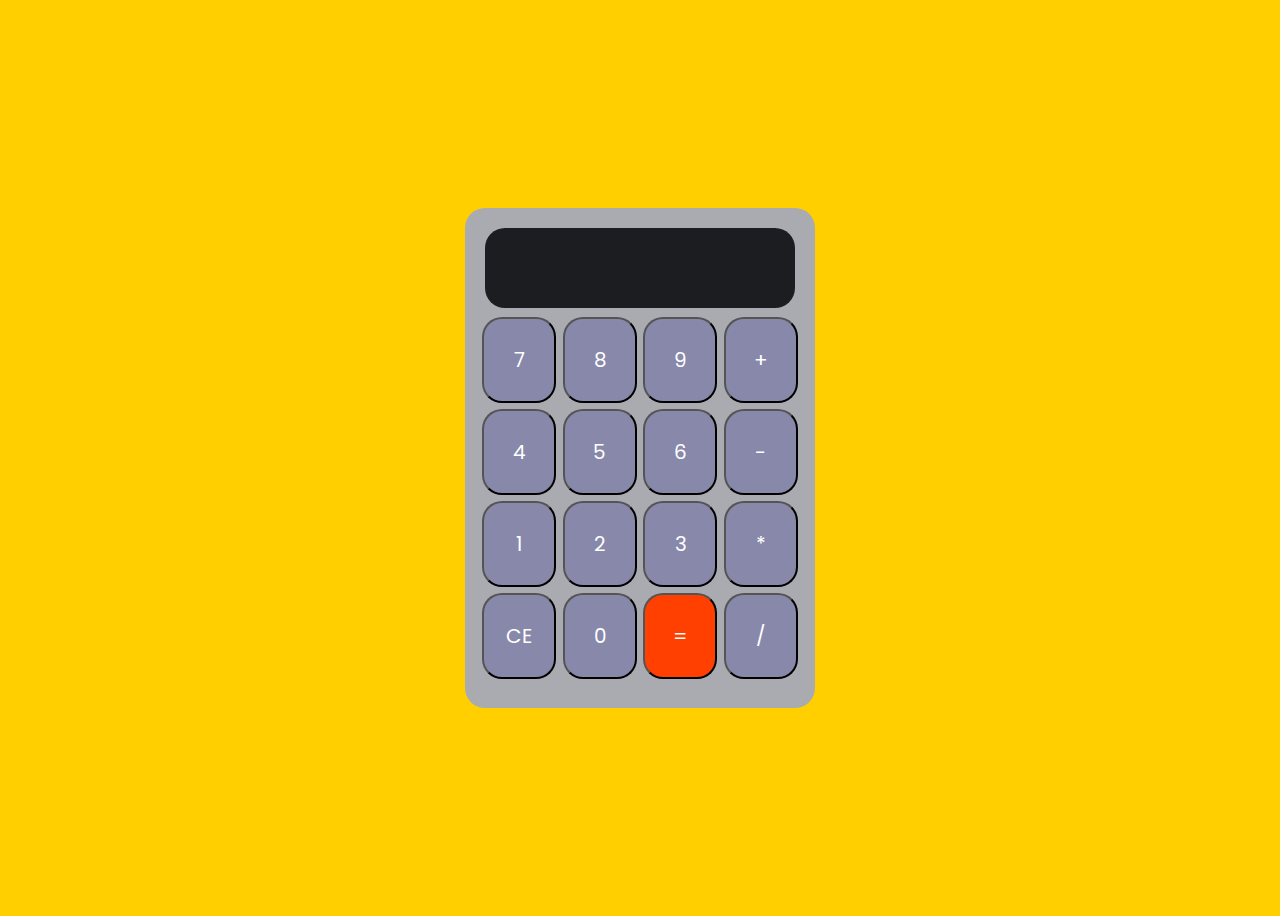
<file: index.html>
<!DOCTYPE html>
<html>
    <head>
        <meta charset="UTF-8">
        <meta name="author" content="Jonathan Weiß">
        <meta name="viewport" content="width=device-width, height=device-height, initial-scale=1.0">
        <title>Html/Css Calculator</title>
        <link rel="stylesheet" href="calc_style.css">
        <link rel="stylesheet" href="https://fonts.googleapis.com/css?family=Sofia">
    </head>
    <body>
        <div class="calc_background">
            <div class="button_grid" id="grid">
                <div class="display" id="display"><p></p></div>
                <button class="button"><p>7</p></button>
                <button class="button"><p>8</p></button>
                <button class="button"><p>9</p></button>
                <button class="button"><p>+</p></button>
                <button class="button"><p>4</p></button>
                <button class="button"><p>5</p></button>
                <button class="button"><p>6</p></button>
                <button class="button"><p>-</p></button>
                <button class="button"><p>1</p></button>
                <button class="button"><p>2</p></button>
                <button class="button"><p>3</p></button>
                <button class="button"><p>*</p></button>
                <button class="button"><p>CE</p></button>
                <button class="button"><p>0</p></button>
                <button class="button-equals button"><p>=</p></button>
                <button class="button"><p>/</p></button>
            </div>
        </div>
        <script src="script.js"></script>
    </body>
</html>
</file>
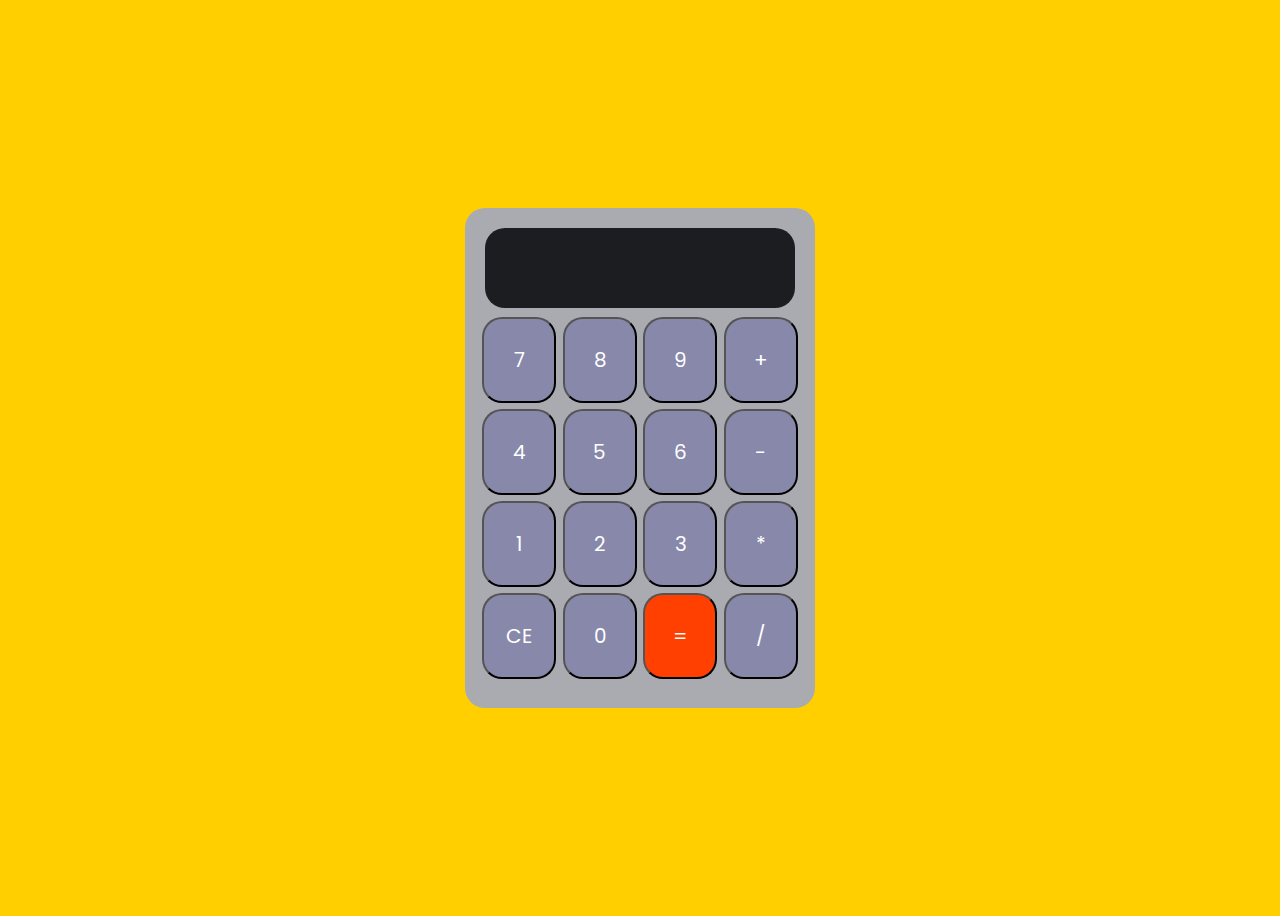
<file: calculator.html>
<!DOCTYPE html>
<html>
    <head>
        <meta charset="UTF-8">
        <meta name="author" content="Jonathan Weiß">
        <meta name="viewport" content="width=device-width, height=device-height, initial-scale=1.0">
        <title>Html/Css Calculator</title>
        <link rel="stylesheet" href="calc_style.css">
        <link rel="stylesheet" href="https://fonts.googleapis.com/css?family=Sofia">
    </head>
    <body>
        <div class="calc_background">
            <div class="button_grid" id="grid">
                <div class="display" id="display"></div>
                <button class="button"><p>7</p></button>
                <button class="button"><p>8</p></button>
                <button class="button"><p>9</p></button>
                <button class="button"><p>+</p></button>
                <button class="button"><p>4</p></button>
                <button class="button"><p>5</p></button>
                <button class="button"><p>6</p></button>
                <button class="button"><p>-</p></button>
                <button class="button"><p>1</p></button>
                <button class="button"><p>2</p></button>
                <button class="button"><p>3</p></button>
                <button class="button"><p>*</p></button>
                <button class="button"><p>CE</p></button>
                <button class="button"><p>0</p></button>
                <button class="button-equals button"><p>=</p></button>
                <button class="button"><p>/</p></button>
            </div>
        </div>
        <script src="script.js"></script>
    </body>
</html>
</file>
<file: calc_style.css>
@import url('https://fonts.googleapis.com/css?family=Poppins&display=swap');
@import url('https://fonts.googleapis.com/css?family=Orbitron&display=swap');
body {
    background-color:#ffcf00;
    display: flex;
    height: 100vh;
    justify-content: center;
    align-items: center;
}

.calc_background {
    background-color: #aaaab1;
    height: 90vh;
    width: 90vh;
    max-height: 500px;
    max-width: 350px;
    border-radius: 20px;
}

.calc_background .button_grid {
    width: 92%;
    height: 92%;
    margin: 4%;
    display: grid;
    grid-template-columns: repeat(4, 1fr);
    grid-template-rows: repeat(5, 1fr);
}

.calc_background .display {
    background-color: #1c1d21;
    margin: 2% 2%;
    grid-column-start: 1;
    grid-column-end: 5;
    border-radius: 20px;
    font-family: "Orbitron", Arial, serif;
    font-size: 2em;
    color: #daff7d;
    display: flex;
    align-items: center;
    justify-content: right;
    padding: 2%;
    overflow: hidden;
}

#display p{
    text-overflow: ellipsis;
    overflow: hidden;
    text-align: right;
}

.calc_background .button {
    background-color: #8888aa;
    margin: 4% 4%;
    border-radius: 20px;
    display: flex;
    justify-content: center;
    align-items: center;
}
#display p {
    max-height: 140px;
    text-overflow: ellipsis;
}

.calc_background .button p {
    font-family: "Poppins", Arial, serif;
    font-size: 1.5em;
    color: white;
}

.calc_background .button-equals {
    background-color: #ff4000;
    margin: 4% 4%;
    border-radius: 20px;
}
</file>
